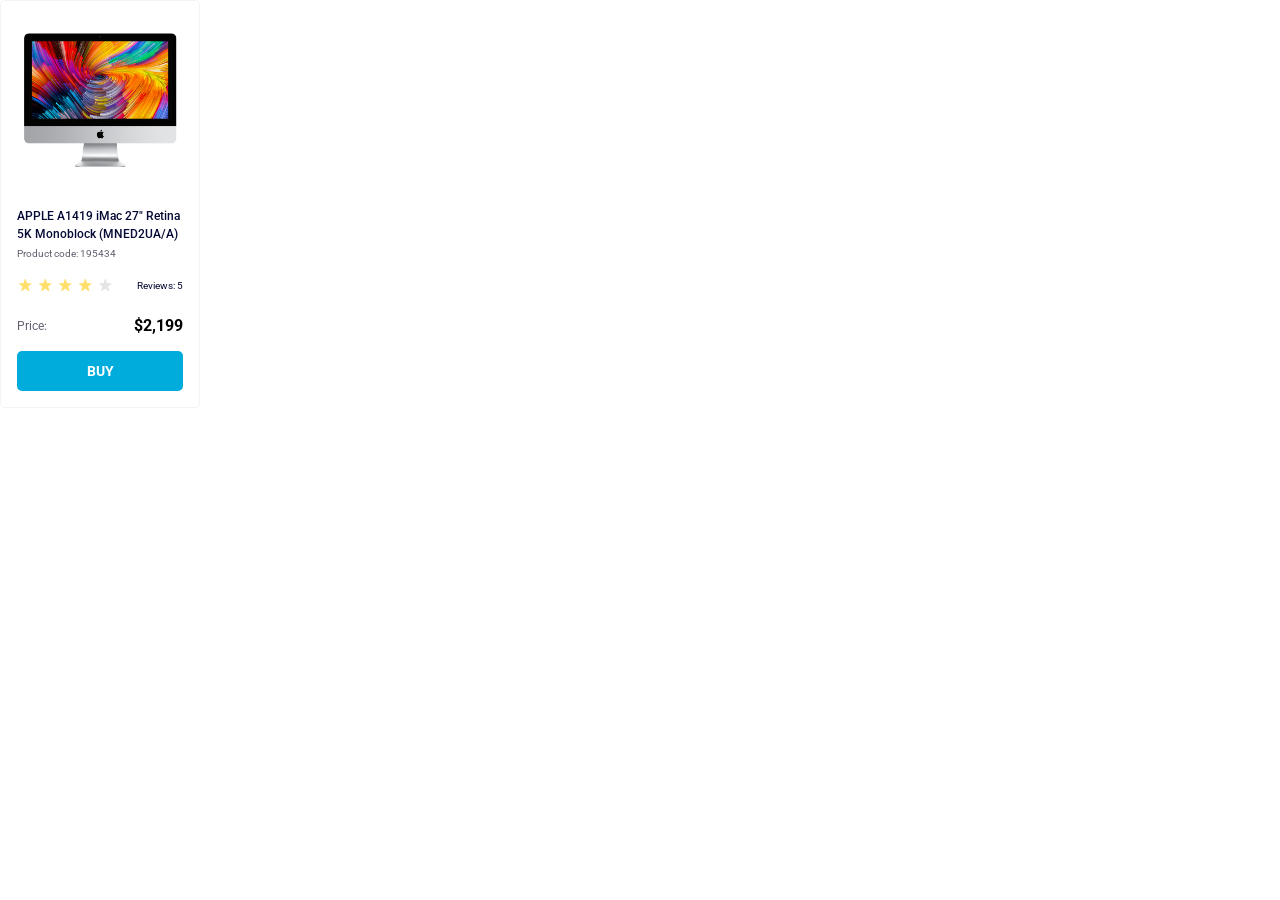
<file: index.html>
<!doctype html><html lang="en"><head><meta charset="utf-8"><meta name="viewport" content="width=device-width, initial-scale=1.0"><title>Product cards</title><link rel="stylesheet" href="index.df32ef20.css"><link rel="preconnect" href="https://fonts.googleapis.com"><link rel="preconnect" href="https://fonts.gstatic.com" crossorigin><link href="https://fonts.googleapis.com/css2?family=Roboto:ital,wght@0,100..900;1,100..900&display=swap" rel="stylesheet"></head><body> <div data-qa="card" class="card"> <img src="imac.202c52ff.jpeg" alt="card image" class="card__img card__img--spacing"> <h4 class="card__title card__title--spacing"> APPLE A1419 iMac 27" Retina 5K Monoblock (MNED2UA/A) </h4> <p class="card__product-code card__product-code--spacing"> Product code: 195434 </p> <div class="card__review card__review--spacing review"> <div class="review__stars stars stars--active"> <div class="stars__star"></div> <div class="stars__star"></div> <div class="stars__star"></div> <div class="stars__star"></div> <div class="stars__star"></div> </div> <p class="review__count">Reviews: 5</p> </div> <div class="card__price card__price--spacing price"> <p class="price__title">Price:</p> <h3 class="price__price">$2,199</h3> </div> <button class="btn card__btn"> <a data-qa="hover" href="#" class="btn__link"> Buy </a> </button> </div> </body></html>
</file>
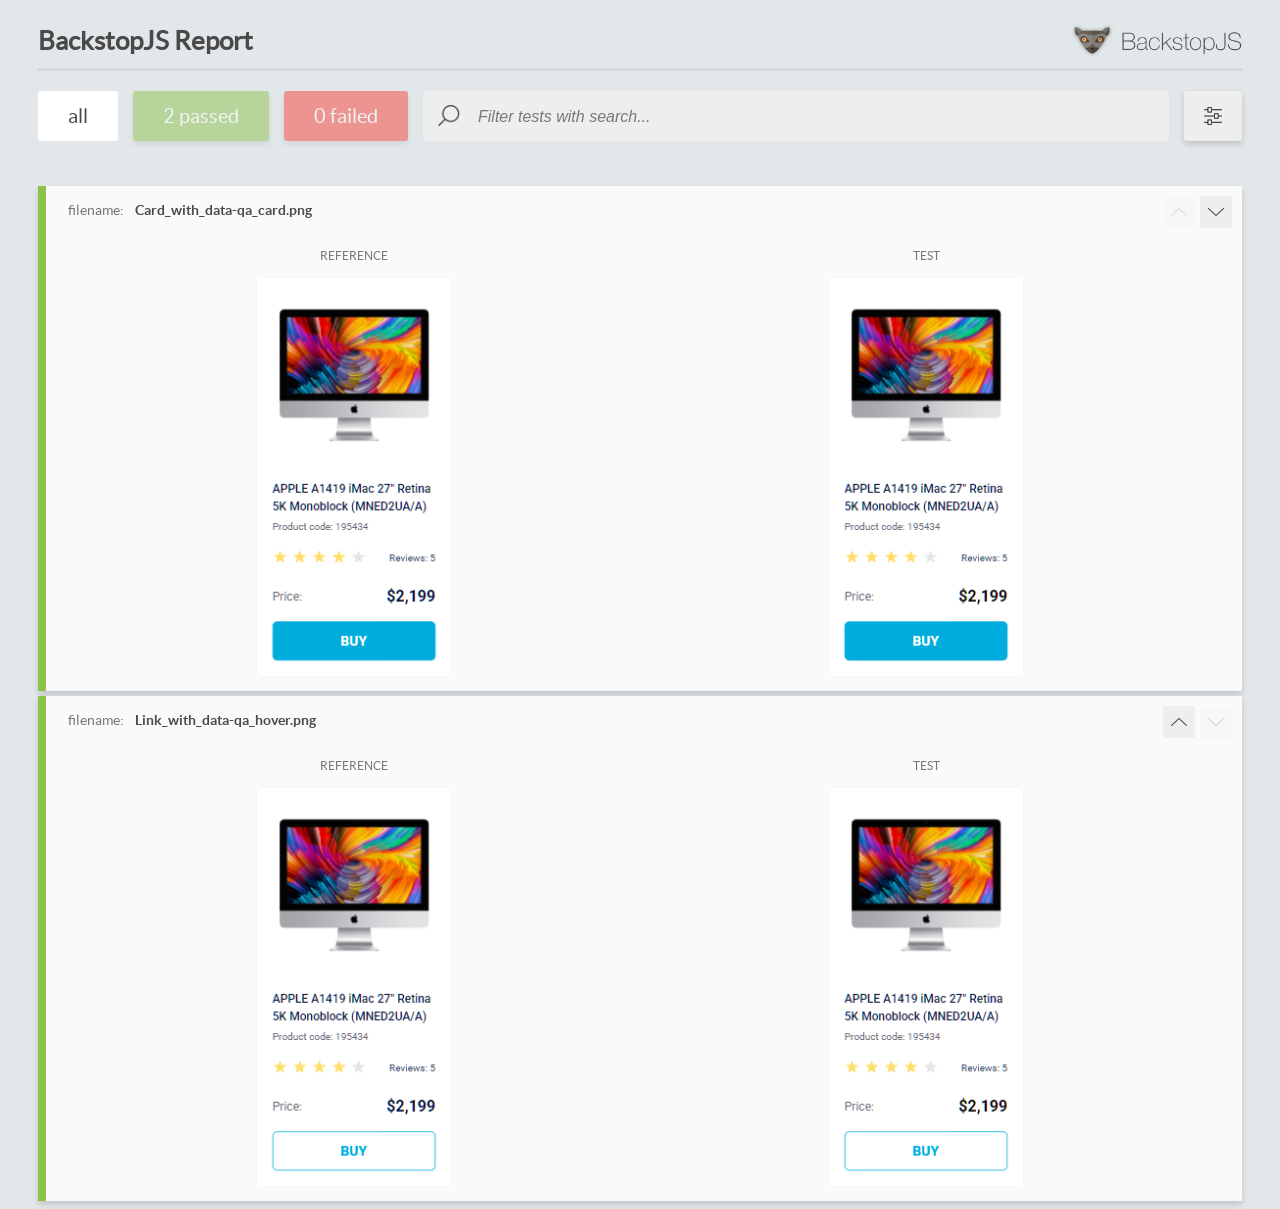
<file: report/html_report/index.html>
<!DOCTYPE html>
<html>
  <head>
    <meta charset="utf-8">
    <!-- Disable Cache -->
    <meta http-equiv="Cache-Control" content="no-cache, no-store, must-revalidate">
    <meta http-equiv="Pragma" content="no-cache">
    <meta http-equiv="Expires" content="0">

    <title>BackstopJS Report</title>

    <style>
      @font-face {
          font-family: 'latoregular';
          src: url('./assets/fonts/lato-regular-webfont.woff2') format('woff2'),
              url('./assets/fonts/lato-regular-webfont.woff') format('woff');
          font-weight: 400;
          font-style: normal;
      }
      @font-face {
          font-family: 'latobold';
          src: url('./assets/fonts/lato-bold-webfont.woff2') format('woff2'),
              url('./assets/fonts/lato-bold-webfont.woff') format('woff');
          font-weight: 700;
          font-style: normal;
      }

      .ReactModal__Body--open {
          overflow: hidden;
      }
      .ReactModal__Body--open .header {
        display: none;
      }

    </style>
  </head>
  <body style="background-color: #E2E7EA">
    <div id="root">

    </div>
    <script>
      function report (report) { // eslint-disable-line no-unused-vars
        window.tests = report;
      }
    </script>
    <script src="config.js"></script>
    <script src="index_bundle.js"></script>
  </body>
</html>
</file>
<file: index.df32ef20.css>
.card{box-sizing:border-box;background-color:#fff;border:1px solid #f3f3f3;border-radius:5px;flex-direction:column;align-items:stretch;width:200px;padding:32px 16px 16px;display:flex}.card__img{align-self:center;width:160px;height:134px;display:flex}.card__img--spacing{margin-bottom:40px}.card__price{justify-content:space-between;align-items:end;display:flex}.card__price--spacing{margin-bottom:16px}.card__review{flex-direction:row;justify-content:space-between;align-items:center;display:flex}.card__review--spacing{margin-bottom:23px}.card__title{color:#060b35;letter-spacing:0%;font-size:12px;font-weight:500;line-height:18px}.card__title--spacing{margin-bottom:4px}.card__product-code{letter-spacing:0%;color:#616070;font-size:10px;font-weight:400;line-height:14px}.card__product-code--spacing{margin-bottom:16px}.stars{flex-direction:row;display:flex}.stars__star{background-image:url(star.822d561e.svg);background-position:50%;background-repeat:no-repeat;width:16px;height:16px}.stars--active :nth-child(-n+4){background-image:url(star-active.edda4c43.svg);background-position:50%;background-repeat:no-repeat}html{font-family:Roboto,Arial,Helvetica,sans-serif}body,h1,h2,h3,h4,p{margin:0}.price__price{font-size:16px}.review{align-items:end;display:flex}.review__stars{gap:4px;display:flex}.review__count{letter-spacing:0%;color:#060b35;font-size:10px;font-weight:400;line-height:14px}.price__title{letter-spacing:0%;color:#616070;font-size:12px;font-weight:400;line-height:18px}.price__title__price{letter-spacing:0%;color:#060b35;font-size:12px;font-weight:700;line-height:18px}.btn{text-transform:uppercase;background-color:#00acdc;border:none;border-radius:5px;height:40px;font-family:inherit}.btn__link{color:#fff;font-size:14px;font-weight:700;line-height:16px;text-decoration:none}.btn:hover{background-color:#fff;border:1px solid #00acdc}.btn:hover .btn__link{color:#00acdc}
/*# sourceMappingURL=index.df32ef20.css.map */
</file>
